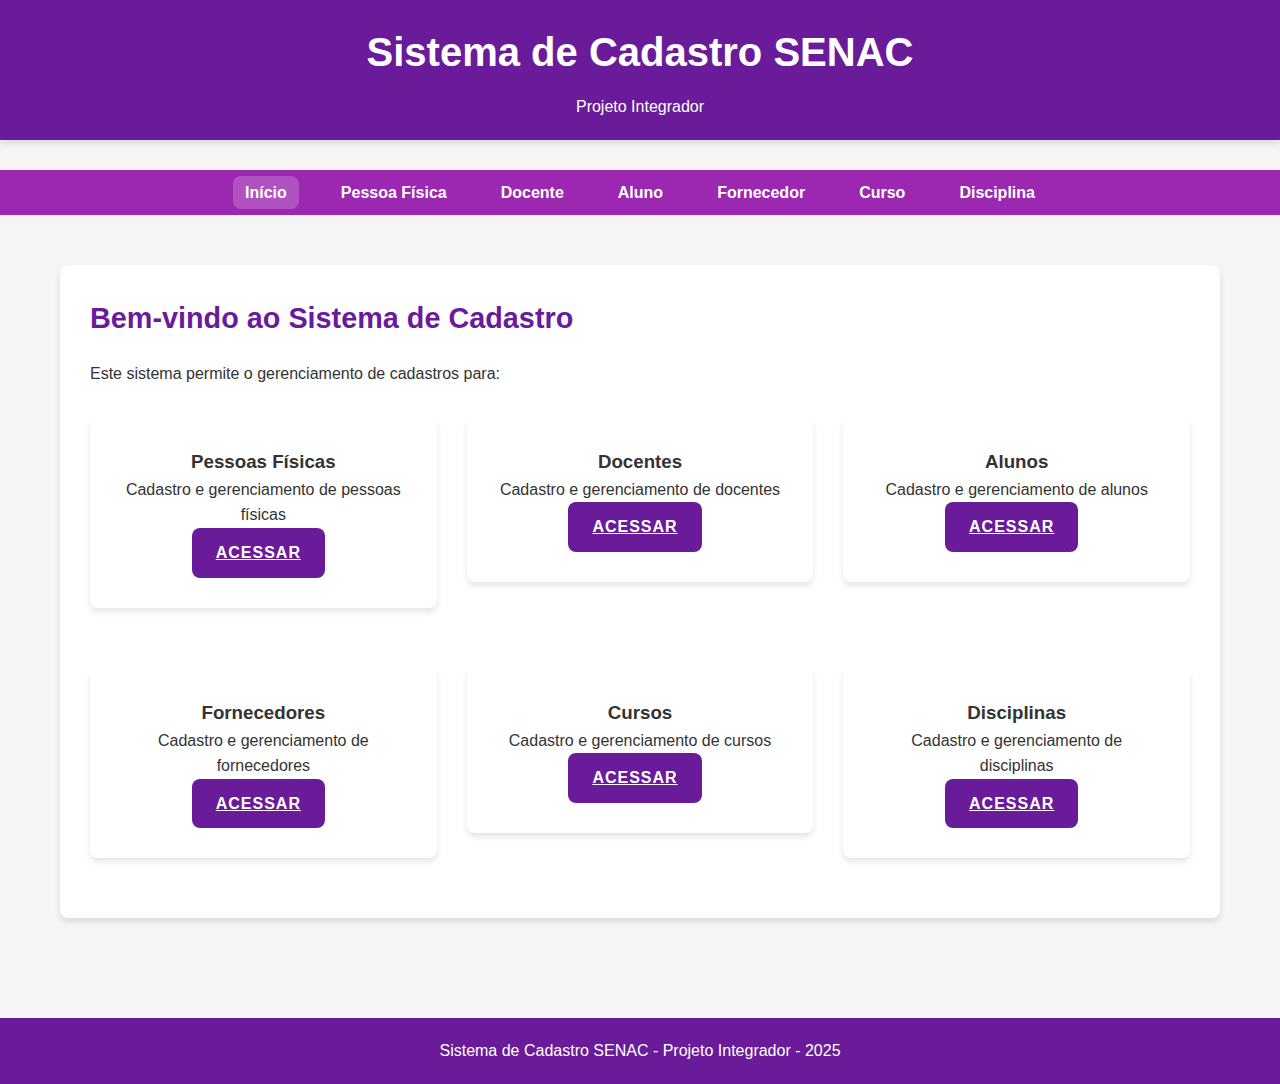
<file: index.html>
<!DOCTYPE html>
<html lang="pt-BR">
<head>
    <meta charset="UTF-8">
    <meta name="viewport" content="width=device-width, initial-scale=1.0">
    <title>Sistema de Cadastro SENAC</title>
    <link rel="stylesheet" href="styles.css">
</head>
<body>
    <header>
        <h1>Sistema de Cadastro SENAC</h1>
        <p>Projeto Integrador</p>
    </header>

    <nav class="nav">
        <ul class="nav-list">
            <li class="nav-item"><a href="index.html" class="nav-link active">Início</a></li>
            <li class="nav-item"><a href="pessoa_fisica.html" class="nav-link">Pessoa Física</a></li>
            <li class="nav-item"><a href="docente.html" class="nav-link">Docente</a></li>
            <li class="nav-item"><a href="aluno.html" class="nav-link">Aluno</a></li>
            <li class="nav-item"><a href="fornecedor.html" class="nav-link">Fornecedor</a></li>
            <li class="nav-item"><a href="curso.html" class="nav-link">Curso</a></li>
            <li class="nav-item"><a href="disciplina.html" class="nav-link">Disciplina</a></li>
        </ul>
    </nav>

    <div class="container">
        <div class="card">
            <h2>Bem-vindo ao Sistema de Cadastro</h2>
            <p>Este sistema permite o gerenciamento de cadastros para:</p>
            
            <div class="row" style="margin-top: 30px;">
                <div class="col">
                    <div class="card" style="text-align: center;">
                        <h3>Pessoas Físicas</h3>
                        <p>Cadastro e gerenciamento de pessoas físicas</p>
                        <a href="pessoa_fisica.html" class="btn">Acessar</a>
                    </div>
                </div>
                <div class="col">
                    <div class="card" style="text-align: center;">
                        <h3>Docentes</h3>
                        <p>Cadastro e gerenciamento de docentes</p>
                        <a href="docente.html" class="btn">Acessar</a>
                    </div>
                </div>
                <div class="col">
                    <div class="card" style="text-align: center;">
                        <h3>Alunos</h3>
                        <p>Cadastro e gerenciamento de alunos</p>
                        <a href="aluno.html" class="btn">Acessar</a>
                    </div>
                </div>
            </div>
            
            <div class="row" style="margin-top: 30px;">
                <div class="col">
                    <div class="card" style="text-align: center;">
                        <h3>Fornecedores</h3>
                        <p>Cadastro e gerenciamento de fornecedores</p>
                        <a href="fornecedor.html" class="btn">Acessar</a>
                    </div>
                </div>
                <div class="col">
                    <div class="card" style="text-align: center;">
                        <h3>Cursos</h3>
                        <p>Cadastro e gerenciamento de cursos</p>
                        <a href="curso.html" class="btn">Acessar</a>
                    </div>
                </div>
                <div class="col">
                    <div class="card" style="text-align: center;">
                        <h3>Disciplinas</h3>
                        <p>Cadastro e gerenciamento de disciplinas</p>
                        <a href="disciplina.html" class="btn">Acessar</a>
                    </div>
                </div>
            </div>
        </div>
    </div>

    <footer style="text-align: center; margin-top: 50px; padding: 20px; background-color: var(--primary-color); color: white;">
        <p>Sistema de Cadastro SENAC - Projeto Integrador - 2025</p>
    </footer>

    <script>
        function autenticar() {
            console.log("Usuário autenticado");
            return true;
        }
        
        document.addEventListener('DOMContentLoaded', function() {
            autenticar();
        });
    </script>
</body>
</html>
</file>
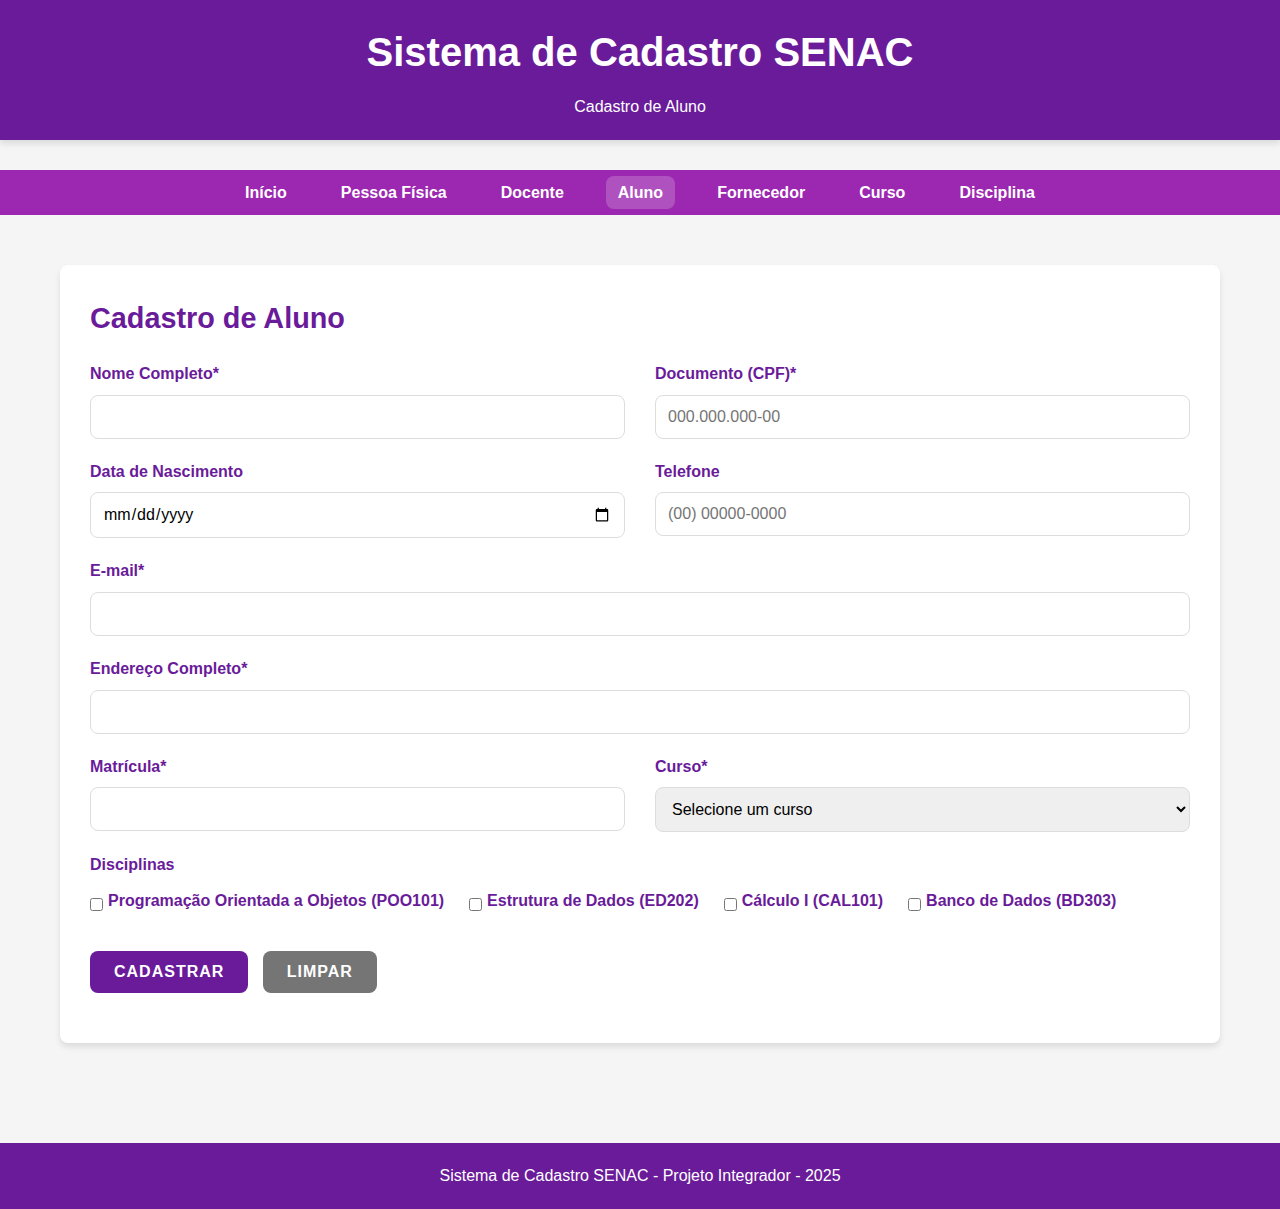
<file: aluno.html>
<!DOCTYPE html>
<html lang="pt-BR">
<head>
    <meta charset="UTF-8">
    <meta name="viewport" content="width=device-width, initial-scale=1.0">
    <title>Cadastro de Aluno - Sistema SENAC</title>
    <link rel="stylesheet" href="styles.css">
</head>
<body>
    <header>
        <h1>Sistema de Cadastro SENAC</h1>
        <p>Cadastro de Aluno</p>
    </header>

    <nav class="nav">
        <ul class="nav-list">
            <li class="nav-item"><a href="index.html" class="nav-link">Início</a></li>
            <li class="nav-item"><a href="pessoa_fisica.html" class="nav-link">Pessoa Física</a></li>
            <li class="nav-item"><a href="docente.html" class="nav-link">Docente</a></li>
            <li class="nav-item"><a href="aluno.html" class="nav-link active">Aluno</a></li>
            <li class="nav-item"><a href="fornecedor.html" class="nav-link">Fornecedor</a></li>
            <li class="nav-item"><a href="curso.html" class="nav-link">Curso</a></li>
            <li class="nav-item"><a href="disciplina.html" class="nav-link">Disciplina</a></li>
        </ul>
    </nav>

    <div class="container">
        <div class="success-message" id="successMessage">
            Cadastro de aluno realizado com sucesso!
        </div>

        <div class="card">
            <h2>Cadastro de Aluno</h2>
            <form id="alunoForm" onsubmit="return validarCurso()">
                <div class="row">
                    <div class="col">
                        <div class="form-group">
                            <label for="nome">Nome Completo*</label>
                            <input type="text" id="nome" name="nome" required>
                        </div>
                    </div>
                    <div class="col">
                        <div class="form-group">
                            <label for="documento">Documento (CPF)*</label>
                            <input type="text" id="documento" name="documento" placeholder="000.000.000-00" required>
                        </div>
                    </div>
                </div>

                <div class="row">
                    <div class="col">
                        <div class="form-group">
                            <label for="dataNascimento">Data de Nascimento</label>
                            <input type="date" id="dataNascimento" name="dataNascimento">
                        </div>
                    </div>
                    <div class="col">
                        <div class="form-group">
                            <label for="telefone">Telefone</label>
                            <input type="tel" id="telefone" name="telefone" placeholder="(00) 00000-0000">
                        </div>
                    </div>
                </div>

                <div class="form-group">
                    <label for="email">E-mail*</label>
                    <input type="email" id="email" name="email" required>
                </div>

                <div class="form-group">
                    <label for="endereco">Endereço Completo*</label>
                    <input type="text" id="endereco" name="endereco" required>
                </div>

                <div class="row">
                    <div class="col">
                        <div class="form-group">
                            <label for="matricula">Matrícula*</label>
                            <input type="text" id="matricula" name="matricula" required>
                            <div class="error-message" id="matriculaError"></div>
                        </div>
                    </div>
                    <div class="col">
                        <div class="form-group">
                            <label for="curso">Curso*</label>
                            <select id="curso" name="curso" required>
                                <option value="">Selecione um curso</option>
                                <option value="ES001">Engenharia de Software (ES001)</option>
                                <option value="CC002">Ciência da Computação (CC002)</option>
                            </select>
                            <div class="error-message" id="cursoError"></div>
                        </div>
                    </div>
                </div>

                <div class="form-group">
                    <label>Disciplinas</label>
                    <div class="checkbox-group">
                        <div class="checkbox-item">
                            <input type="checkbox" id="disc1" name="disciplinas" value="POO101">
                            <label for="disc1">Programação Orientada a Objetos (POO101)</label>
                        </div>
                        <div class="checkbox-item">
                            <input type="checkbox" id="disc2" name="disciplinas" value="ED202">
                            <label for="disc2">Estrutura de Dados (ED202)</label>
                        </div>
                        <div class="checkbox-item">
                            <input type="checkbox" id="disc3" name="disciplinas" value="CAL101">
                            <label for="disc3">Cálculo I (CAL101)</label>
                        </div>
                        <div class="checkbox-item">
                            <input type="checkbox" id="disc4" name="disciplinas" value="BD303">
                            <label for="disc4">Banco de Dados (BD303)</label>
                        </div>
                    </div>
                </div>

                <div class="form-group" style="margin-top: 30px;">
                    <button type="submit" class="btn">Cadastrar</button>
                    <button type="reset" class="btn btn-secondary">Limpar</button>
                </div>
            </form>
        </div>
    </div>

    <footer style="text-align: center; margin-top: 50px; padding: 20px; background-color: var(--primary-color); color: white;">
        <p>Sistema de Cadastro SENAC - Projeto Integrador - 2025</p>
    </footer>

    <script>
        function validarCurso() {
            const curso = document.getElementById('curso').value;
            const cursoError = document.getElementById('cursoError');
            
            if (curso === '') {
                cursoError.textContent = 'Selecione um curso válido';
                return false;
            }
            
            const matricula = document.getElementById('matricula').value;
            const matriculaError = document.getElementById('matriculaError');
            
            if (matricula.trim() === '') {
                matriculaError.textContent = 'A matrícula é obrigatória';
                return false;
            }
            
            cursoError.textContent = '';
            matriculaError.textContent = '';
            
            document.getElementById('successMessage').style.display = 'block';
            
            window.scrollTo(0, 0);
            
            return false;
        }
        
        document.getElementById('documento').addEventListener('input', function(e) {
            let value = e.target.value.replace(/\D/g, '');
            if (value.length > 11) value = value.slice(0, 11);
            
            if (value.length > 9) {
                value = value.replace(/^(\d{3})(\d{3})(\d{3})(\d{2}).*/, '$1.$2.$3-$4');
            } else if (value.length > 6) {
                value = value.replace(/^(\d{3})(\d{3})(\d{0,3}).*/, '$1.$2.$3');
            } else if (value.length > 3) {
                value = value.replace(/^(\d{3})(\d{0,3}).*/, '$1.$2');
            }
            
            e.target.value = value;
        });
        
        document.getElementById('telefone').addEventListener('input', function(e) {
            let value = e.target.value.replace(/\D/g, '');
            if (value.length > 11) value = value.slice(0, 11);
            
            if (value.length > 6) {
                value = value.replace(/^(\d{2})(\d{5})(\d{0,4}).*/, '($1) $2-$3');
            } else if (value.length > 2) {
                value = value.replace(/^(\d{2})(\d{0,5}).*/, '($1) $2');
            }
            
            e.target.value = value;
        });
    </script>
</body>
</html>
</file>
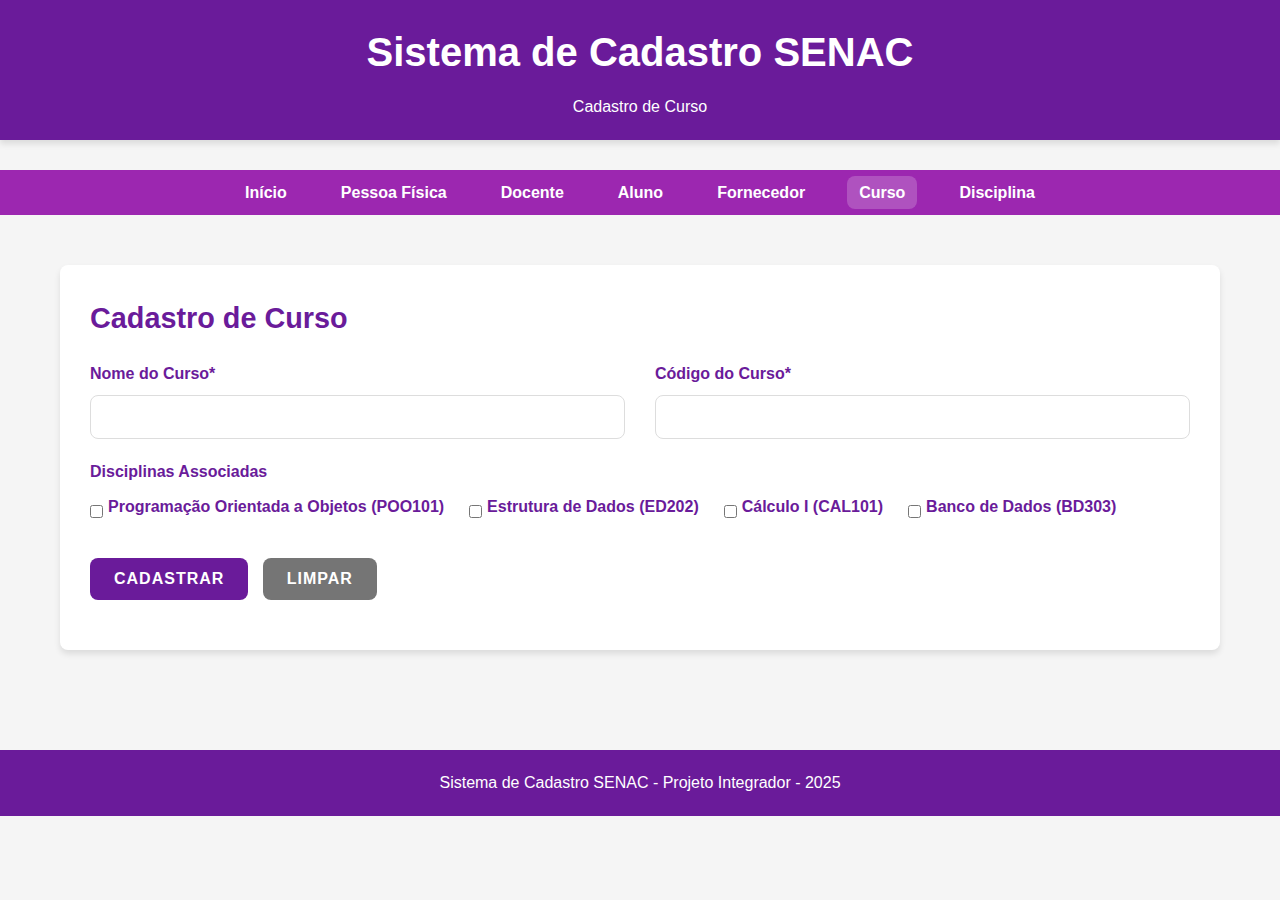
<file: curso.html>
<!DOCTYPE html>
<html lang="pt-BR">
<head>
    <meta charset="UTF-8">
    <meta name="viewport" content="width=device-width, initial-scale=1.0">
    <title>Cadastro de Curso - Sistema SENAC</title>
    <link rel="stylesheet" href="styles.css">
</head>
<body>
    <header>
        <h1>Sistema de Cadastro SENAC</h1>
        <p>Cadastro de Curso</p>
    </header>

    <nav class="nav">
        <ul class="nav-list">
            <li class="nav-item"><a href="index.html" class="nav-link">Início</a></li>
            <li class="nav-item"><a href="pessoa_fisica.html" class="nav-link">Pessoa Física</a></li>
            <li class="nav-item"><a href="docente.html" class="nav-link">Docente</a></li>
            <li class="nav-item"><a href="aluno.html" class="nav-link">Aluno</a></li>
            <li class="nav-item"><a href="fornecedor.html" class="nav-link">Fornecedor</a></li>
            <li class="nav-item"><a href="curso.html" class="nav-link active">Curso</a></li>
            <li class="nav-item"><a href="disciplina.html" class="nav-link">Disciplina</a></li>
        </ul>
    </nav>

    <div class="container">
        <div class="success-message" id="successMessage">
            Cadastro de curso realizado com sucesso!
        </div>

        <div class="card">
            <h2>Cadastro de Curso</h2>
            <form id="cursoForm" onsubmit="return validarCurso()">
                <div class="row">
                    <div class="col">
                        <div class="form-group">
                            <label for="nomeCurso">Nome do Curso*</label>
                            <input type="text" id="nomeCurso" name="nomeCurso" required>
                        </div>
                    </div>
                    <div class="col">
                        <div class="form-group">
                            <label for="codigoCurso">Código do Curso*</label>
                            <input type="text" id="codigoCurso" name="codigoCurso" required>
                            <div class="error-message" id="codigoError"></div>
                        </div>
                    </div>
                </div>

                <div class="form-group">
                    <label>Disciplinas Associadas</label>
                    <div class="checkbox-group">
                        <div class="checkbox-item">
                            <input type="checkbox" id="disc1" name="disciplinas" value="POO101">
                            <label for="disc1">Programação Orientada a Objetos (POO101)</label>
                        </div>
                        <div class="checkbox-item">
                            <input type="checkbox" id="disc2" name="disciplinas" value="ED202">
                            <label for="disc2">Estrutura de Dados (ED202)</label>
                        </div>
                        <div class="checkbox-item">
                            <input type="checkbox" id="disc3" name="disciplinas" value="CAL101">
                            <label for="disc3">Cálculo I (CAL101)</label>
                        </div>
                        <div class="checkbox-item">
                            <input type="checkbox" id="disc4" name="disciplinas" value="BD303">
                            <label for="disc4">Banco de Dados (BD303)</label>
                        </div>
                    </div>
                </div>

                <div class="form-group" style="margin-top: 30px;">
                    <button type="submit" class="btn">Cadastrar</button>
                    <button type="reset" class="btn btn-secondary">Limpar</button>
                </div>
            </form>
        </div>
    </div>

    <footer style="text-align: center; margin-top: 50px; padding: 20px; background-color: var(--primary-color); color: white;">
        <p>Sistema de Cadastro SENAC - Projeto Integrador - 2025</p>
    </footer>

    <script>
        function validarCurso() {
            const codigoCurso = document.getElementById('codigoCurso').value;
            const codigoError = document.getElementById('codigoError');
            
            if (codigoCurso.trim() === '') {
                codigoError.textContent = 'O código do curso é obrigatório';
                return false;
            }
            
            codigoError.textContent = '';
            
            document.getElementById('successMessage').style.display = 'block';
            
            window.scrollTo(0, 0);
            
            return false;
        }
    </script>
</body>
</html>
</file>
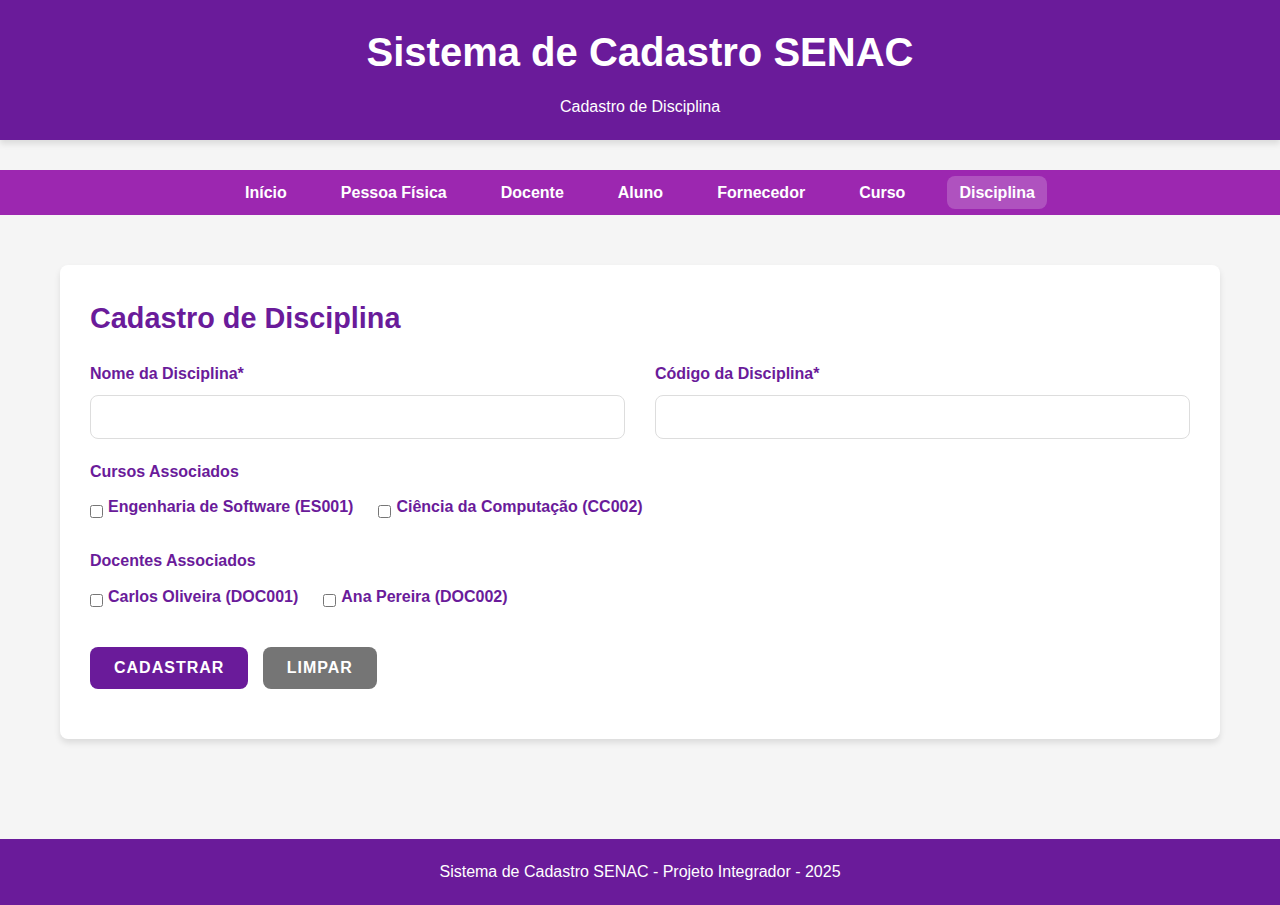
<file: disciplina.html>
<!DOCTYPE html>
<html lang="pt-BR">
<head>
    <meta charset="UTF-8">
    <meta name="viewport" content="width=device-width, initial-scale=1.0">
    <title>Cadastro de Disciplina - Sistema SENAC</title>
    <link rel="stylesheet" href="styles.css">
</head>
<body>
    <header>
        <h1>Sistema de Cadastro SENAC</h1>
        <p>Cadastro de Disciplina</p>
    </header>

    <nav class="nav">
        <ul class="nav-list">
            <li class="nav-item"><a href="index.html" class="nav-link">Início</a></li>
            <li class="nav-item"><a href="pessoa_fisica.html" class="nav-link">Pessoa Física</a></li>
            <li class="nav-item"><a href="docente.html" class="nav-link">Docente</a></li>
            <li class="nav-item"><a href="aluno.html" class="nav-link">Aluno</a></li>
            <li class="nav-item"><a href="fornecedor.html" class="nav-link">Fornecedor</a></li>
            <li class="nav-item"><a href="curso.html" class="nav-link">Curso</a></li>
            <li class="nav-item"><a href="disciplina.html" class="nav-link active">Disciplina</a></li>
        </ul>
    </nav>

    <div class="container">
        <div class="success-message" id="successMessage">
            Cadastro de disciplina realizado com sucesso!
        </div>

        <div class="card">
            <h2>Cadastro de Disciplina</h2>
            <form id="disciplinaForm" onsubmit="return validarDisciplina()">
                <div class="row">
                    <div class="col">
                        <div class="form-group">
                            <label for="nomeDisciplina">Nome da Disciplina*</label>
                            <input type="text" id="nomeDisciplina" name="nomeDisciplina" required>
                        </div>
                    </div>
                    <div class="col">
                        <div class="form-group">
                            <label for="codigoDisciplina">Código da Disciplina*</label>
                            <input type="text" id="codigoDisciplina" name="codigoDisciplina" required>
                            <div class="error-message" id="codigoError"></div>
                        </div>
                    </div>
                </div>

                <div class="form-group">
                    <label>Cursos Associados</label>
                    <div class="checkbox-group">
                        <div class="checkbox-item">
                            <input type="checkbox" id="curso1" name="cursos" value="ES001">
                            <label for="curso1">Engenharia de Software (ES001)</label>
                        </div>
                        <div class="checkbox-item">
                            <input type="checkbox" id="curso2" name="cursos" value="CC002">
                            <label for="curso2">Ciência da Computação (CC002)</label>
                        </div>
                    </div>
                </div>

                <div class="form-group">
                    <label>Docentes Associados</label>
                    <div class="checkbox-group">
                        <div class="checkbox-item">
                            <input type="checkbox" id="docente1" name="docentes" value="DOC001">
                            <label for="docente1">Carlos Oliveira (DOC001)</label>
                        </div>
                        <div class="checkbox-item">
                            <input type="checkbox" id="docente2" name="docentes" value="DOC002">
                            <label for="docente2">Ana Pereira (DOC002)</label>
                        </div>
                    </div>
                </div>

                <div class="form-group" style="margin-top: 30px;">
                    <button type="submit" class="btn">Cadastrar</button>
                    <button type="reset" class="btn btn-secondary">Limpar</button>
                </div>
            </form>
        </div>
    </div>

    <footer style="text-align: center; margin-top: 50px; padding: 20px; background-color: var(--primary-color); color: white;">
        <p>Sistema de Cadastro SENAC - Projeto Integrador - 2025</p>
    </footer>

    <script>
        function validarDisciplina() {
            const codigoDisciplina = document.getElementById('codigoDisciplina').value;
            const codigoError = document.getElementById('codigoError');
            
            if (codigoDisciplina.trim() === '') {
                codigoError.textContent = 'O código da disciplina é obrigatório';
                return false;
            }
            
            codigoError.textContent = '';
            
            document.getElementById('successMessage').style.display = 'block';
            
            window.scrollTo(0, 0);
            
            return false;
        }
    </script>
</body>
</html>
</file>
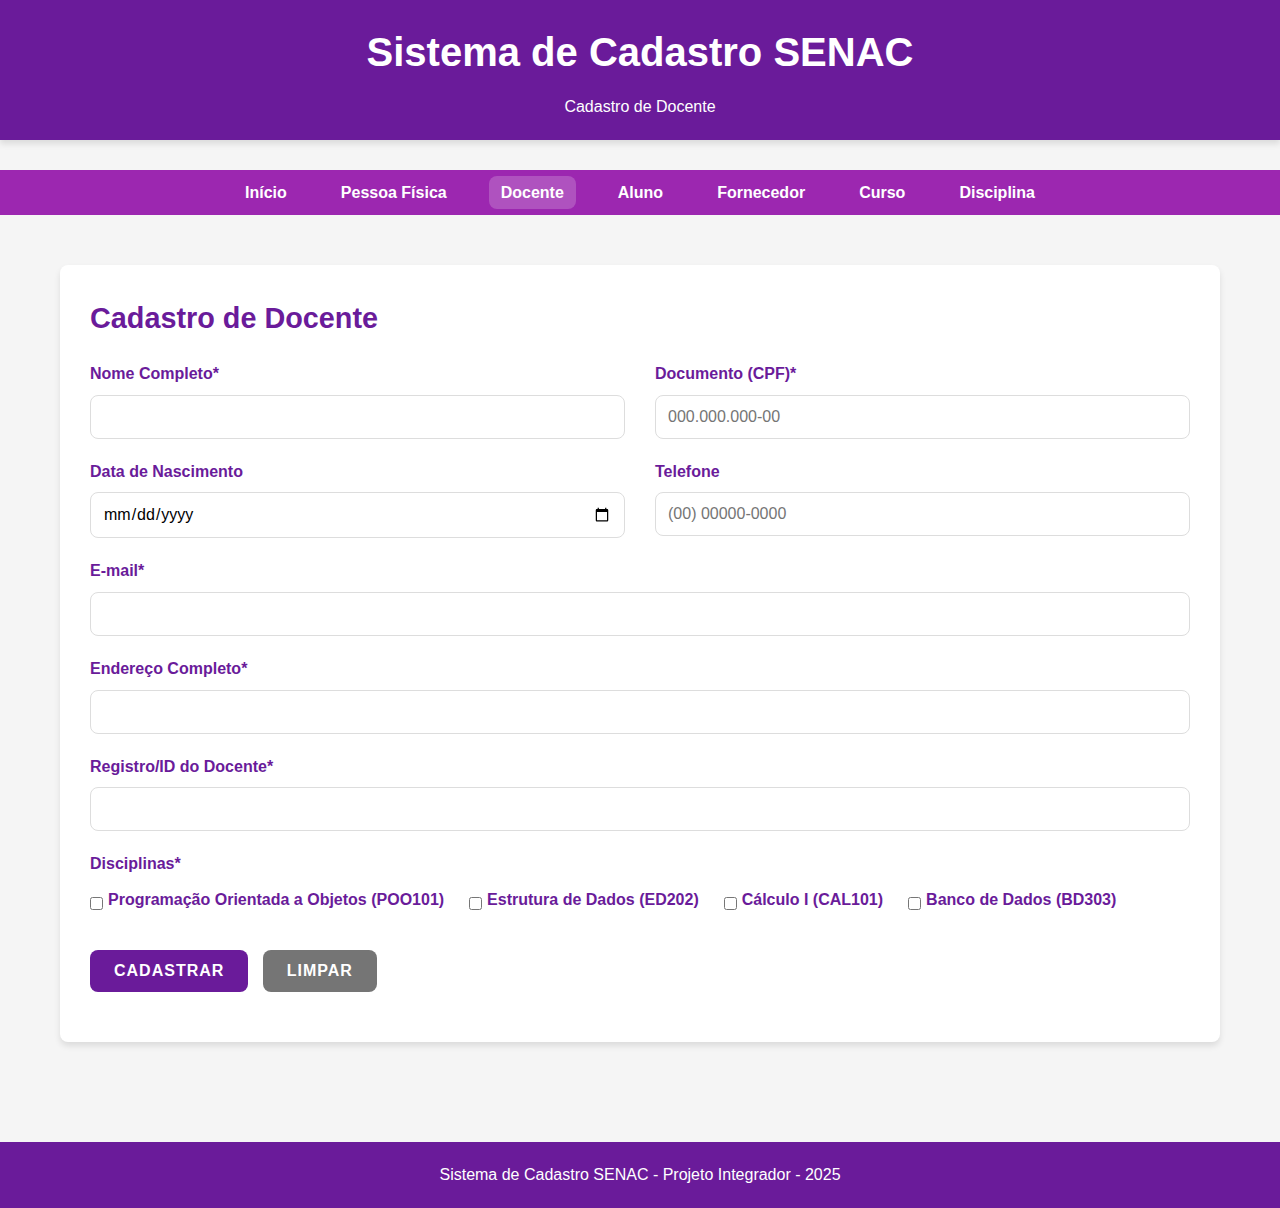
<file: docente.html>
<!DOCTYPE html>
<html lang="pt-BR">
<head>
    <meta charset="UTF-8">
    <meta name="viewport" content="width=device-width, initial-scale=1.0">
    <title>Cadastro de Docente - Sistema SENAC</title>
    <link rel="stylesheet" href="styles.css">
</head>
<body>
    <header>
        <h1>Sistema de Cadastro SENAC</h1>
        <p>Cadastro de Docente</p>
    </header>

    <nav class="nav">
        <ul class="nav-list">
            <li class="nav-item"><a href="index.html" class="nav-link">Início</a></li>
            <li class="nav-item"><a href="pessoa_fisica.html" class="nav-link">Pessoa Física</a></li>
            <li class="nav-item"><a href="docente.html" class="nav-link active">Docente</a></li>
            <li class="nav-item"><a href="aluno.html" class="nav-link">Aluno</a></li>
            <li class="nav-item"><a href="fornecedor.html" class="nav-link">Fornecedor</a></li>
            <li class="nav-item"><a href="curso.html" class="nav-link">Curso</a></li>
            <li class="nav-item"><a href="disciplina.html" class="nav-link">Disciplina</a></li>
        </ul>
    </nav>

    <div class="container">
        <div class="success-message" id="successMessage">
            Cadastro de docente realizado com sucesso!
        </div>

        <div class="card">
            <h2>Cadastro de Docente</h2>
            <form id="docenteForm" onsubmit="return validarDisciplina()">
                <div class="row">
                    <div class="col">
                        <div class="form-group">
                            <label for="nome">Nome Completo*</label>
                            <input type="text" id="nome" name="nome" required>
                        </div>
                    </div>
                    <div class="col">
                        <div class="form-group">
                            <label for="documento">Documento (CPF)*</label>
                            <input type="text" id="documento" name="documento" placeholder="000.000.000-00" required>
                        </div>
                    </div>
                </div>

                <div class="row">
                    <div class="col">
                        <div class="form-group">
                            <label for="dataNascimento">Data de Nascimento</label>
                            <input type="date" id="dataNascimento" name="dataNascimento">
                        </div>
                    </div>
                    <div class="col">
                        <div class="form-group">
                            <label for="telefone">Telefone</label>
                            <input type="tel" id="telefone" name="telefone" placeholder="(00) 00000-0000">
                        </div>
                    </div>
                </div>

                <div class="form-group">
                    <label for="email">E-mail*</label>
                    <input type="email" id="email" name="email" required>
                </div>

                <div class="form-group">
                    <label for="endereco">Endereço Completo*</label>
                    <input type="text" id="endereco" name="endereco" required>
                </div>

                <div class="row">
                    <div class="col">
                        <div class="form-group">
                            <label for="id">Registro/ID do Docente*</label>
                            <input type="text" id="id" name="id" required>
                            <div class="error-message" id="idError"></div>
                        </div>
                    </div>
                </div>

                <div class="form-group">
                    <label>Disciplinas*</label>
                    <div class="error-message" id="disciplinaError"></div>
                    <div class="checkbox-group">
                        <div class="checkbox-item">
                            <input type="checkbox" id="disc1" name="disciplinas" value="POO101">
                            <label for="disc1">Programação Orientada a Objetos (POO101)</label>
                        </div>
                        <div class="checkbox-item">
                            <input type="checkbox" id="disc2" name="disciplinas" value="ED202">
                            <label for="disc2">Estrutura de Dados (ED202)</label>
                        </div>
                        <div class="checkbox-item">
                            <input type="checkbox" id="disc3" name="disciplinas" value="CAL101">
                            <label for="disc3">Cálculo I (CAL101)</label>
                        </div>
                        <div class="checkbox-item">
                            <input type="checkbox" id="disc4" name="disciplinas" value="BD303">
                            <label for="disc4">Banco de Dados (BD303)</label>
                        </div>
                    </div>
                </div>

                <div class="form-group" style="margin-top: 30px;">
                    <button type="submit" class="btn">Cadastrar</button>
                    <button type="reset" class="btn btn-secondary">Limpar</button>
                </div>
            </form>
        </div>
    </div>

    <footer style="text-align: center; margin-top: 50px; padding: 20px; background-color: var(--primary-color); color: white;">
        <p>Sistema de Cadastro SENAC - Projeto Integrador - 2025</p>
    </footer>

    <script>
        function validarDisciplina() {
            const disciplinas = document.querySelectorAll('input[name="disciplinas"]:checked');
            const disciplinaError = document.getElementById('disciplinaError');
            
            if (disciplinas.length === 0) {
                disciplinaError.textContent = 'Selecione pelo menos uma disciplina';
                return false;
            }
            
            const id = document.getElementById('id').value;
            const idError = document.getElementById('idError');
            
            if (id.trim() === '') {
                idError.textContent = 'O registro do docente é obrigatório';
                return false;
            }
            
            disciplinaError.textContent = '';
            idError.textContent = '';
            
            document.getElementById('successMessage').style.display = 'block';
            
            window.scrollTo(0, 0);
            
            return false;
        }
        
        document.getElementById('documento').addEventListener('input', function(e) {
            let value = e.target.value.replace(/\D/g, '');
            if (value.length > 11) value = value.slice(0, 11);
            
            if (value.length > 9) {
                value = value.replace(/^(\d{3})(\d{3})(\d{3})(\d{2}).*/, '$1.$2.$3-$4');
            } else if (value.length > 6) {
                value = value.replace(/^(\d{3})(\d{3})(\d{0,3}).*/, '$1.$2.$3');
            } else if (value.length > 3) {
                value = value.replace(/^(\d{3})(\d{0,3}).*/, '$1.$2');
            }
            
            e.target.value = value;
        });
        
        document.getElementById('telefone').addEventListener('input', function(e) {
            let value = e.target.value.replace(/\D/g, '');
            if (value.length > 11) value = value.slice(0, 11);
            
            if (value.length > 6) {
                value = value.replace(/^(\d{2})(\d{5})(\d{0,4}).*/, '($1) $2-$3');
            } else if (value.length > 2) {
                value = value.replace(/^(\d{2})(\d{0,5}).*/, '($1) $2');
            }
            
            e.target.value = value;
        });
    </script>
</body>
</html>
</file>
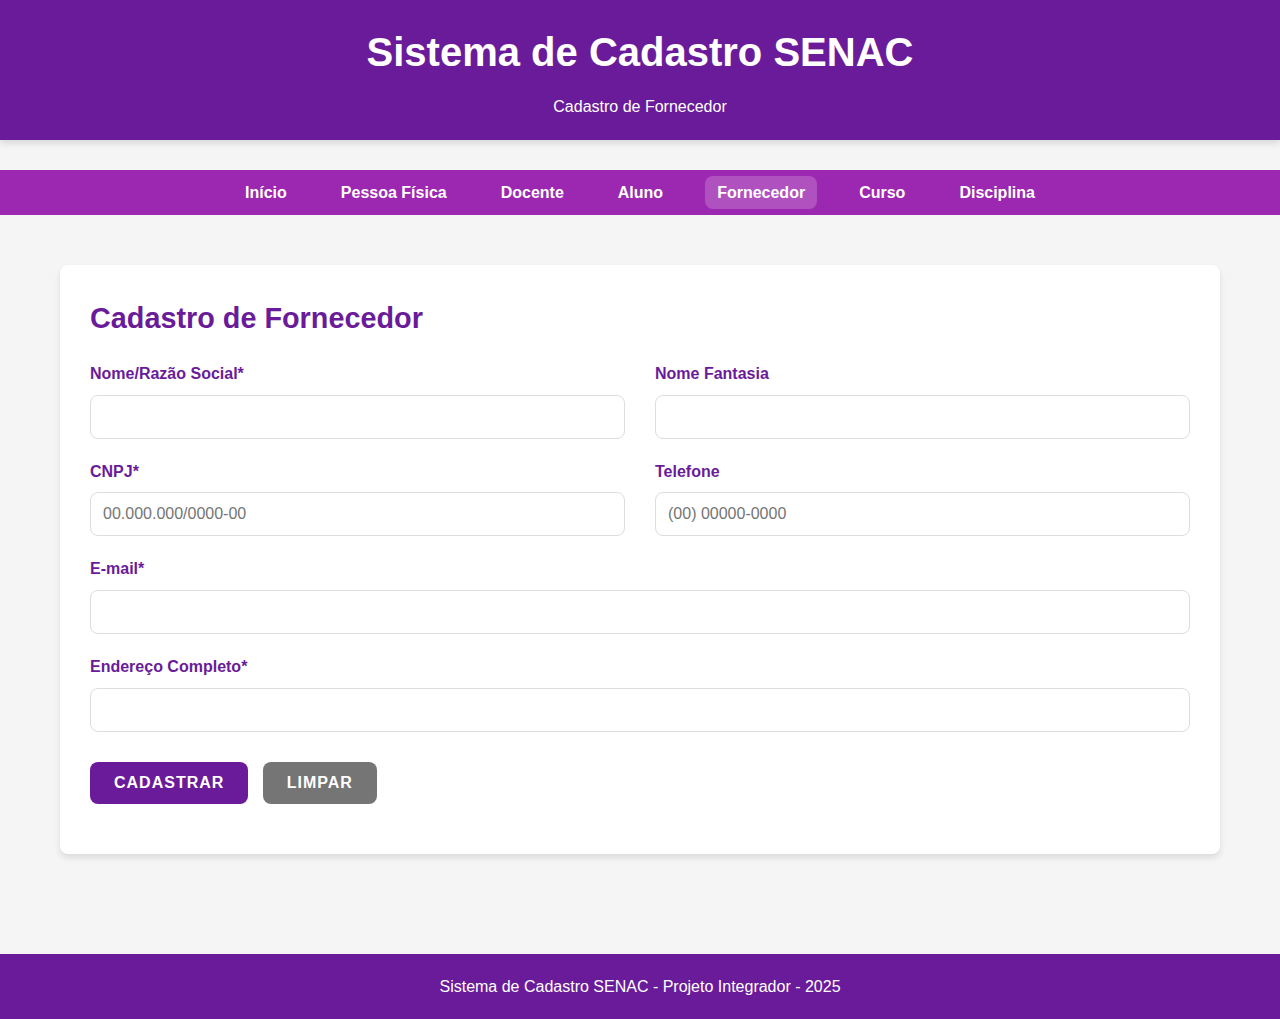
<file: fornecedor.html>
<!DOCTYPE html>
<html lang="pt-BR">
<head>
    <meta charset="UTF-8">
    <meta name="viewport" content="width=device-width, initial-scale=1.0">
    <title>Cadastro de Fornecedor - Sistema SENAC</title>
    <link rel="stylesheet" href="styles.css">
</head>
<body>
    <header>
        <h1>Sistema de Cadastro SENAC</h1>
        <p>Cadastro de Fornecedor</p>
    </header>

    <nav class="nav">
        <ul class="nav-list">
            <li class="nav-item"><a href="index.html" class="nav-link">Início</a></li>
            <li class="nav-item"><a href="pessoa_fisica.html" class="nav-link">Pessoa Física</a></li>
            <li class="nav-item"><a href="docente.html" class="nav-link">Docente</a></li>
            <li class="nav-item"><a href="aluno.html" class="nav-link">Aluno</a></li>
            <li class="nav-item"><a href="fornecedor.html" class="nav-link active">Fornecedor</a></li>
            <li class="nav-item"><a href="curso.html" class="nav-link">Curso</a></li>
            <li class="nav-item"><a href="disciplina.html" class="nav-link">Disciplina</a></li>
        </ul>
    </nav>

    <div class="container">
        <div class="success-message" id="successMessage">
            Cadastro de fornecedor realizado com sucesso!
        </div>

        <div class="card">
            <h2>Cadastro de Fornecedor</h2>
            <form id="fornecedorForm" onsubmit="return validarCNPJ()">
                <div class="row">
                    <div class="col">
                        <div class="form-group">
                            <label for="nome">Nome/Razão Social*</label>
                            <input type="text" id="nome" name="nome" required>
                        </div>
                    </div>
                    <div class="col">
                        <div class="form-group">
                            <label for="nomeFantasia">Nome Fantasia</label>
                            <input type="text" id="nomeFantasia" name="nomeFantasia">
                        </div>
                    </div>
                </div>

                <div class="row">
                    <div class="col">
                        <div class="form-group">
                            <label for="cnpj">CNPJ*</label>
                            <input type="text" id="cnpj" name="cnpj" placeholder="00.000.000/0000-00" required>
                            <div class="error-message" id="cnpjError"></div>
                        </div>
                    </div>
                    <div class="col">
                        <div class="form-group">
                            <label for="telefone">Telefone</label>
                            <input type="tel" id="telefone" name="telefone" placeholder="(00) 00000-0000">
                        </div>
                    </div>
                </div>

                <div class="form-group">
                    <label for="email">E-mail*</label>
                    <input type="email" id="email" name="email" required>
                </div>

                <div class="form-group">
                    <label for="endereco">Endereço Completo*</label>
                    <input type="text" id="endereco" name="endereco" required>
                </div>

                <div class="form-group" style="margin-top: 30px;">
                    <button type="submit" class="btn">Cadastrar</button>
                    <button type="reset" class="btn btn-secondary">Limpar</button>
                </div>
            </form>
        </div>
    </div>

    <footer style="text-align: center; margin-top: 50px; padding: 20px; background-color: var(--primary-color); color: white;">
        <p>Sistema de Cadastro SENAC - Projeto Integrador - 2025</p>
    </footer>

    <script>
        function validarCNPJ() {
            const cnpj = document.getElementById('cnpj').value.replace(/[^\d]/g, '');
            const cnpjError = document.getElementById('cnpjError');
            
            if (cnpj.length !== 14) {
                cnpjError.textContent = 'CNPJ deve conter 14 dígitos';
                return false;
            }
            
            if (/^(\d)\1+$/.test(cnpj)) {
                cnpjError.textContent = 'CNPJ inválido';
                return false;
            }
            
            cnpjError.textContent = '';
            
            document.getElementById('successMessage').style.display = 'block';
            
            window.scrollTo(0, 0);
            
            return false;
        }
        
        document.getElementById('cnpj').addEventListener('input', function(e) {
            let value = e.target.value.replace(/\D/g, '');
            if (value.length > 14) value = value.slice(0, 14);
            
            if (value.length > 12) {
                value = value.replace(/^(\d{2})(\d{3})(\d{3})(\d{4})(\d{2}).*/, '$1.$2.$3/$4-$5');
            } else if (value.length > 8) {
                value = value.replace(/^(\d{2})(\d{3})(\d{3})(\d{0,4}).*/, '$1.$2.$3/$4');
            } else if (value.length > 5) {
                value = value.replace(/^(\d{2})(\d{3})(\d{0,3}).*/, '$1.$2.$3');
            } else if (value.length > 2) {
                value = value.replace(/^(\d{2})(\d{0,3}).*/, '$1.$2');
            }
            
            e.target.value = value;
        });
        
        document.getElementById('telefone').addEventListener('input', function(e) {
            let value = e.target.value.replace(/\D/g, '');
            if (value.length > 11) value = value.slice(0, 11);
            
            if (value.length > 6) {
                value = value.replace(/^(\d{2})(\d{5})(\d{0,4}).*/, '($1) $2-$3');
            } else if (value.length > 2) {
                value = value.replace(/^(\d{2})(\d{0,5}).*/, '($1) $2');
            }
            
            e.target.value = value;
        });
    </script>
</body>
</html>
</file>
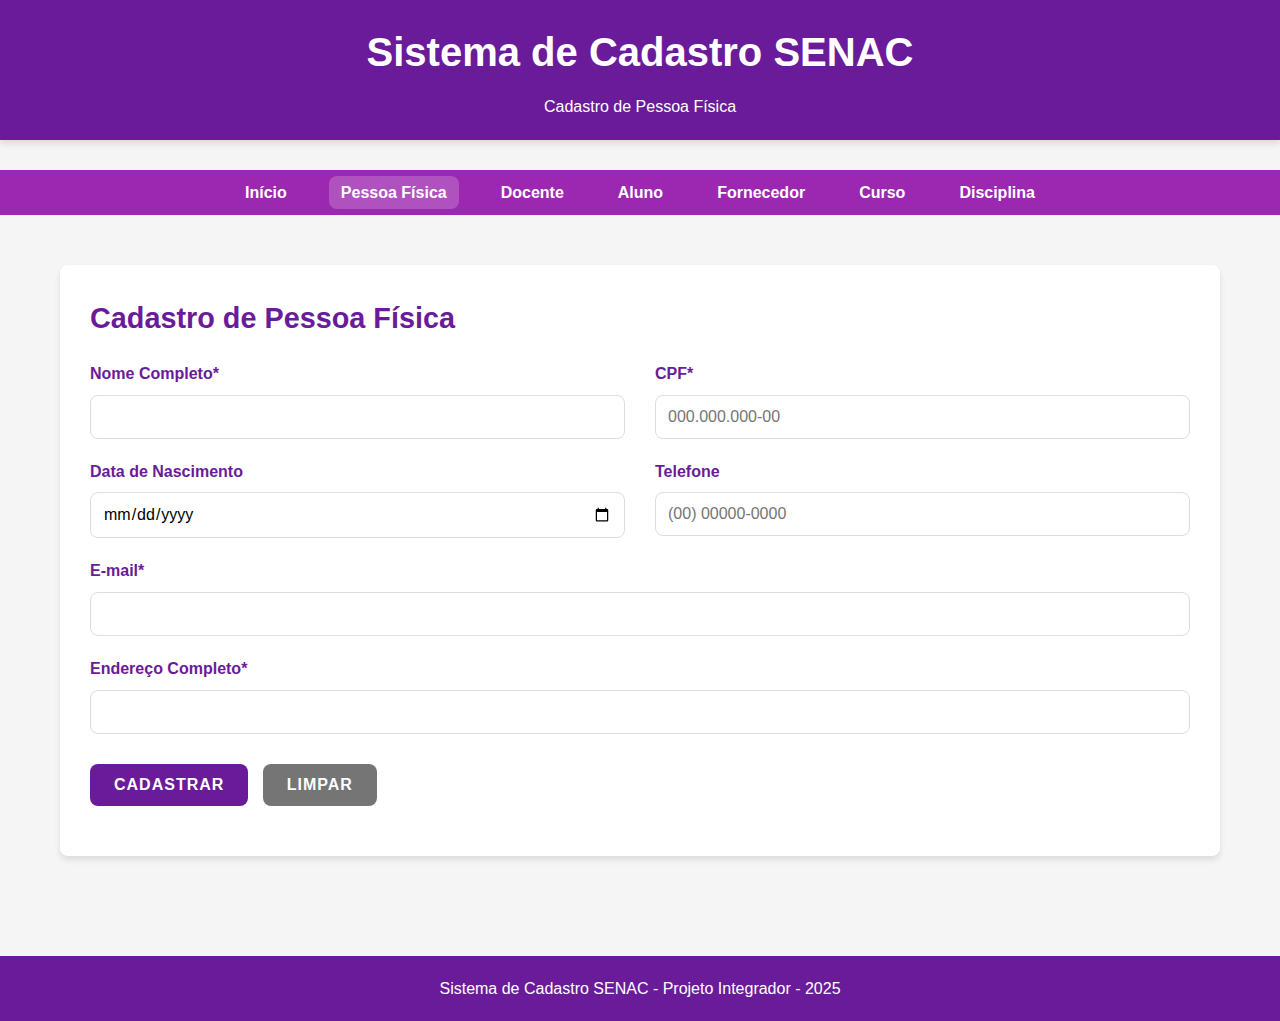
<file: pessoa_fisica.html>
<!DOCTYPE html>
<html lang="pt-BR">
<head>
    <meta charset="UTF-8">
    <meta name="viewport" content="width=device-width, initial-scale=1.0">
    <title>Cadastro de Pessoa Física - Sistema SENAC</title>
    <link rel="stylesheet" href="styles.css">
</head>
<body>
    <header>
        <h1>Sistema de Cadastro SENAC</h1>
        <p>Cadastro de Pessoa Física</p>
    </header>

    <nav class="nav">
        <ul class="nav-list">
            <li class="nav-item"><a href="index.html" class="nav-link">Início</a></li>
            <li class="nav-item"><a href="pessoa_fisica.html" class="nav-link active">Pessoa Física</a></li>
            <li class="nav-item"><a href="docente.html" class="nav-link">Docente</a></li>
            <li class="nav-item"><a href="aluno.html" class="nav-link">Aluno</a></li>
            <li class="nav-item"><a href="fornecedor.html" class="nav-link">Fornecedor</a></li>
            <li class="nav-item"><a href="curso.html" class="nav-link">Curso</a></li>
            <li class="nav-item"><a href="disciplina.html" class="nav-link">Disciplina</a></li>
        </ul>
    </nav>

    <div class="container">
        <div class="success-message" id="successMessage">
            Cadastro realizado com sucesso!
        </div>

        <div class="card">
            <h2>Cadastro de Pessoa Física</h2>
            <form id="pessoaFisicaForm" onsubmit="return validarCPF()">
                <div class="row">
                    <div class="col">
                        <div class="form-group">
                            <label for="nome">Nome Completo*</label>
                            <input type="text" id="nome" name="nome" required>
                        </div>
                    </div>
                    <div class="col">
                        <div class="form-group">
                            <label for="cpf">CPF*</label>
                            <input type="text" id="cpf" name="cpf" placeholder="000.000.000-00" required>
                            <div class="error-message" id="cpfError"></div>
                        </div>
                    </div>
                </div>

                <div class="row">
                    <div class="col">
                        <div class="form-group">
                            <label for="dataNascimento">Data de Nascimento</label>
                            <input type="date" id="dataNascimento" name="dataNascimento">
                        </div>
                    </div>
                    <div class="col">
                        <div class="form-group">
                            <label for="telefone">Telefone</label>
                            <input type="tel" id="telefone" name="telefone" placeholder="(00) 00000-0000">
                        </div>
                    </div>
                </div>

                <div class="form-group">
                    <label for="email">E-mail*</label>
                    <input type="email" id="email" name="email" required>
                </div>

                <div class="form-group">
                    <label for="endereco">Endereço Completo*</label>
                    <input type="text" id="endereco" name="endereco" required>
                </div>

                <div class="form-group" style="margin-top: 30px;">
                    <button type="submit" class="btn">Cadastrar</button>
                    <button type="reset" class="btn btn-secondary">Limpar</button>
                </div>
            </form>
        </div>
    </div>

    <footer style="text-align: center; margin-top: 50px; padding: 20px; background-color: var(--primary-color); color: white;">
        <p>Sistema de Cadastro SENAC - Projeto Integrador - 2025</p>
    </footer>

    <script>
        function validarCPF() {
            const cpf = document.getElementById('cpf').value.replace(/[^\d]/g, '');
            const cpfError = document.getElementById('cpfError');
            
            if (cpf.length !== 11) {
                cpfError.textContent = 'CPF deve conter 11 dígitos';
                return false;
            }
            
            if (/^(\d)\1+$/.test(cpf)) {
                cpfError.textContent = 'CPF inválido';
                return false;
            }
            
            cpfError.textContent = '';
            
            document.getElementById('successMessage').style.display = 'block';
            
            window.scrollTo(0, 0);
            
            return false;
        }
    
        document.getElementById('cpf').addEventListener('input', function(e) {
            let value = e.target.value.replace(/\D/g, '');
            if (value.length > 11) value = value.slice(0, 11);
            
            if (value.length > 9) {
                value = value.replace(/^(\d{3})(\d{3})(\d{3})(\d{2}).*/, '$1.$2.$3-$4');
            } else if (value.length > 6) {
                value = value.replace(/^(\d{3})(\d{3})(\d{0,3}).*/, '$1.$2.$3');
            } else if (value.length > 3) {
                value = value.replace(/^(\d{3})(\d{0,3}).*/, '$1.$2');
            }
            
            e.target.value = value;
        });
        
        document.getElementById('telefone').addEventListener('input', function(e) {
            let value = e.target.value.replace(/\D/g, '');
            if (value.length > 11) value = value.slice(0, 11);
            
            if (value.length > 6) {
                value = value.replace(/^(\d{2})(\d{5})(\d{0,4}).*/, '($1) $2-$3');
            } else if (value.length > 2) {
                value = value.replace(/^(\d{2})(\d{0,5}).*/, '($1) $2');
            }
            
            e.target.value = value;
        });
    </script>
</body>
</html>
</file>
<file: styles.css>
/* Estilos globais */
:root {
  --primary-color: #6a1b9a;
  --secondary-color: #9c27b0;
  --accent-color: #e1bee7;
  --text-color: #333;
  --light-color: #fff;
  --error-color: #f44336;
  --success-color: #4CAF50;
  --border-radius: 8px;
  --box-shadow: 0 4px 6px rgba(0, 0, 0, 0.1);
  --transition: all 0.3s ease;
}

* {
  margin: 0;
  padding: 0;
  box-sizing: border-box;
  font-family: 'Segoe UI', Tahoma, Geneva, Verdana, sans-serif;
}

body {
  background-color: #f5f5f5;
  color: var(--text-color);
  line-height: 1.6;
}

.container {
  max-width: 1200px;
  margin: 0 auto;
  padding: 20px;
}

header {
  background-color: var(--primary-color);
  color: var(--light-color);
  padding: 20px 0;
  text-align: center;
  margin-bottom: 30px;
  box-shadow: var(--box-shadow);
}

h1 {
  font-size: 2.5rem;
  margin-bottom: 10px;
}

h2 {
  font-size: 1.8rem;
  margin-bottom: 20px;
  color: var(--primary-color);
}

.card {
  background-color: var(--light-color);
  border-radius: var(--border-radius);
  box-shadow: var(--box-shadow);
  padding: 30px;
  margin-bottom: 30px;
}

.form-group {
  margin-bottom: 20px;
}

label {
  display: block;
  margin-bottom: 8px;
  font-weight: 600;
  color: var(--primary-color);
}

input, select, textarea {
  width: 100%;
  padding: 12px;
  border: 1px solid #ddd;
  border-radius: var(--border-radius);
  font-size: 16px;
  transition: var(--transition);
}

input:focus, select:focus, textarea:focus {
  outline: none;
  border-color: var(--secondary-color);
  box-shadow: 0 0 0 2px var(--accent-color);
}

.checkbox-group {
  display: flex;
  flex-wrap: wrap;
  gap: 10px;
  margin-top: 10px;
}

.checkbox-item {
  display: flex;
  align-items: center;
  margin-right: 15px;
}

.checkbox-item input[type="checkbox"] {
  width: auto;
  margin-right: 5px;
}

.btn {
  display: inline-block;
  background-color: var(--primary-color);
  color: var(--light-color);
  padding: 12px 24px;
  border: none;
  border-radius: var(--border-radius);
  cursor: pointer;
  font-size: 16px;
  font-weight: 600;
  text-transform: uppercase;
  letter-spacing: 1px;
  transition: var(--transition);
  margin-right: 10px;
}

.btn:hover {
  background-color: var(--secondary-color);
  transform: translateY(-2px);
}

.btn-secondary {
  background-color: #757575;
}

.btn-secondary:hover {
  background-color: #616161;
}

.error-message {
  color: var(--error-color);
  font-size: 14px;
  margin-top: 5px;
}

.success-message {
  color: var(--success-color);
  font-size: 16px;
  padding: 10px;
  background-color: rgba(76, 175, 80, 0.1);
  border-radius: var(--border-radius);
  margin-bottom: 20px;
  display: none;
}

.row {
  display: flex;
  flex-wrap: wrap;
  margin: 0 -15px;
}

.col {
  flex: 1;
  padding: 0 15px;
  min-width: 300px;
}

.nav {
  background-color: var(--secondary-color);
  padding: 10px 0;
  margin-bottom: 30px;
}

.nav-list {
  display: flex;
  justify-content: center;
  list-style: none;
  flex-wrap: wrap;
}

.nav-item {
  margin: 0 15px;
}

.nav-link {
  color: var(--light-color);
  text-decoration: none;
  font-weight: 600;
  padding: 8px 12px;
  border-radius: var(--border-radius);
  transition: var(--transition);
}

.nav-link:hover, .nav-link.active {
  background-color: rgba(255, 255, 255, 0.2);
}

@media (max-width: 768px) {
  .col {
    flex: 100%;
  }
  
  .row {
    flex-direction: column;
  }
  
  .nav-list {
    flex-direction: column;
    align-items: center;
  }
  
  .nav-item {
    margin: 5px 0;
  }
}

.green-theme {
  --primary-color: #2e7d32;
  --secondary-color: #43a047;
  --accent-color: #c8e6c9;
}
</file>
